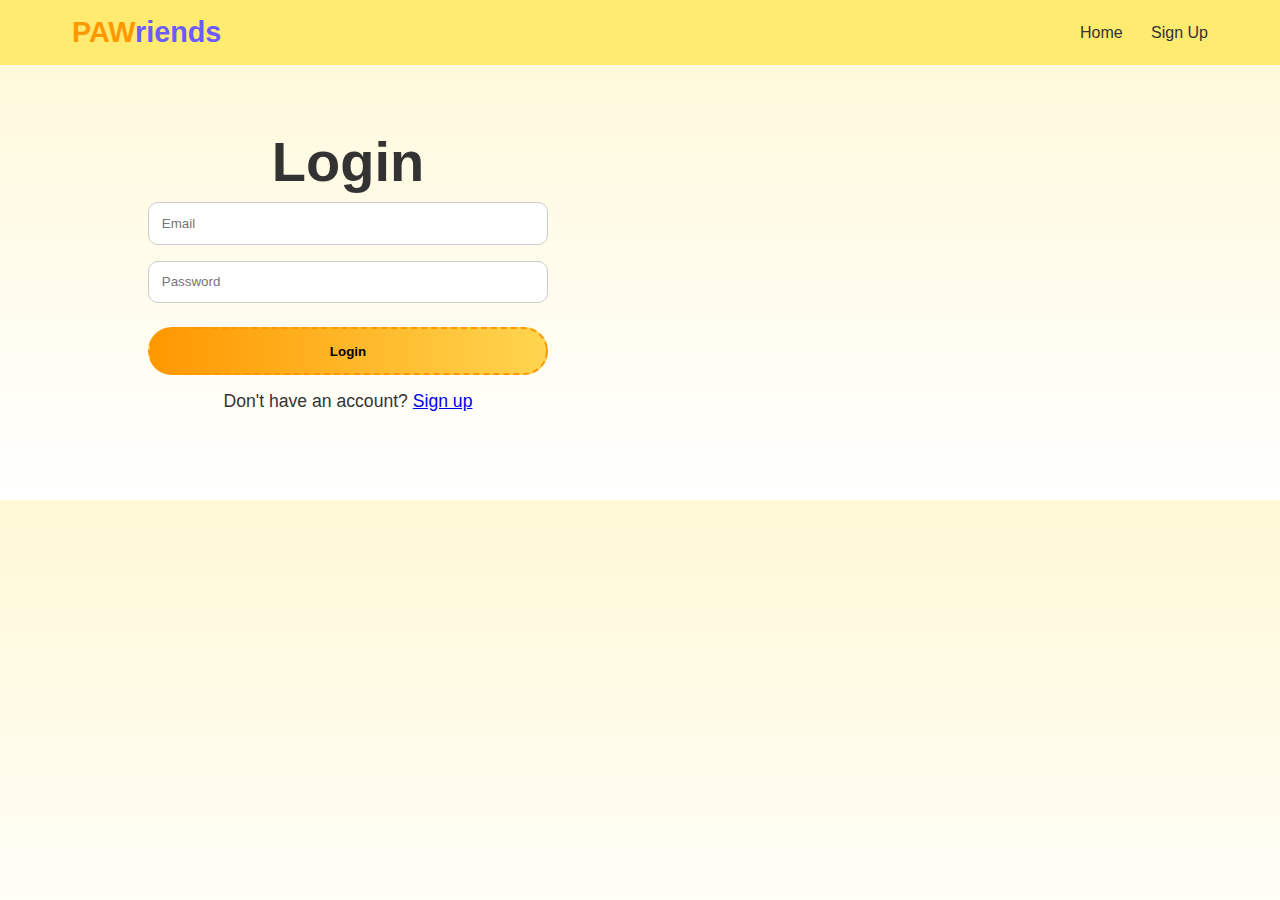
<file: login.html>
<!doctype html>
<html lang="en">
<head>
  <meta charset="UTF-8">
  <meta name="viewport" content="width=device-width, initial-scale=1.0">
  <title>Login | PAWriends</title>
  <link rel="stylesheet" href="style.css">
</head>
<body>

<!-- NAVIGATION -->
<header>
  <nav>
    <div class="logo">
      <span class="paw">PAW</span><span class="riends">riends</span>
    </div>
    <div class="nav-links">
      <a href="index.html">Home</a>
      <a href="signup.html">Sign Up</a>
    </div>
  </nav>
</header>

<!-- HERO / FORM SECTION -->
<section class="hero">
  <div class="hero-content" style="max-width:400px; margin:auto; text-align:center;">
    <h1>Login</h1>
    <form>
      <input type="email" placeholder="Email" style="width:100%;padding:0.8rem;margin:0.5rem 0;border-radius:10px;border:1px solid #ccc;">
      <input type="password" placeholder="Password" style="width:100%;padding:0.8rem;margin:0.5rem 0;border-radius:10px;border:1px solid #ccc;">
      <button type="button" class="btn primary" style="width:100%;margin-top:1rem;">Login</button>
    </form>
    <p style="margin-top:1rem;">Don't have an account? <a href="signup.html">Sign up</a></p>
    <p style="margin-top:0.5rem;"><a
</file>
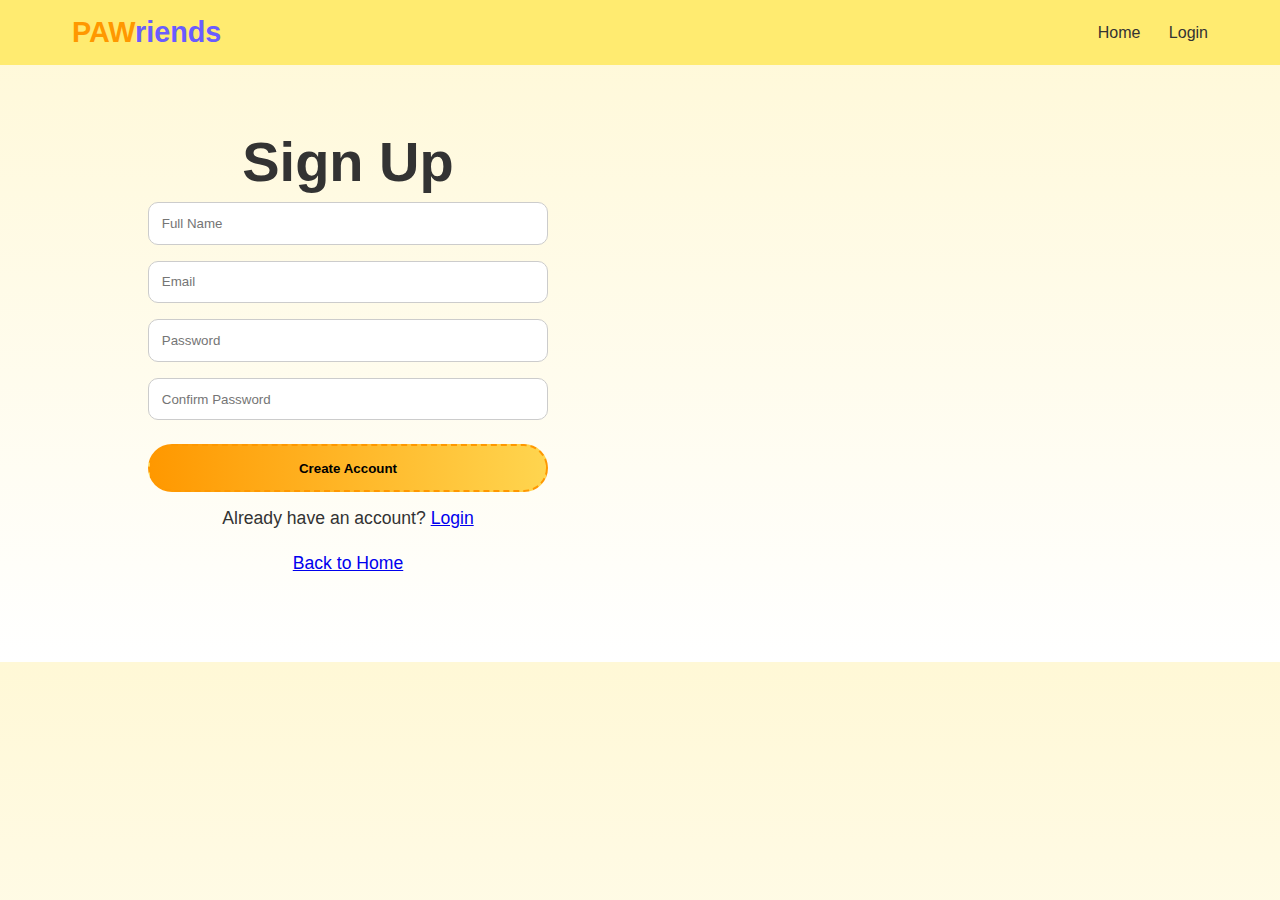
<file: signup.html>
<!doctype html>
<html lang="en">
  <head>
    <meta charset="UTF-8" />
    <meta name="viewport" content="width=device-width, initial-scale=1.0" />
    <title>Sign Up | PAWriends</title>
    <link rel="stylesheet" href="style.css" />
  </head>
  <body>
    <!-- NAVIGATION -->
    <header>
      <nav>
        <div class="logo">
          <span class="paw">PAW</span><span class="riends">riends</span>
        </div>
        <div class="nav-links">
          <a href="index.html">Home</a>
          <a href="login.html">Login</a>
        </div>
      </nav>
    </header>

    <!-- HERO / FORM SECTION -->
    <section class="hero">
      <div
        class="hero-content"
        style="max-width: 400px; margin: auto; text-align: center"
      >
        <h1>Sign Up</h1>
        <form>
          <input
            type="text"
            placeholder="Full Name"
            style="
              width: 100%;
              padding: 0.8rem;
              margin: 0.5rem 0;
              border-radius: 10px;
              border: 1px solid #ccc;
            "
          />
          <input
            type="email"
            placeholder="Email"
            style="
              width: 100%;
              padding: 0.8rem;
              margin: 0.5rem 0;
              border-radius: 10px;
              border: 1px solid #ccc;
            "
          />
          <input
            type="password"
            placeholder="Password"
            style="
              width: 100%;
              padding: 0.8rem;
              margin: 0.5rem 0;
              border-radius: 10px;
              border: 1px solid #ccc;
            "
          />
          <input
            type="password"
            placeholder="Confirm Password"
            style="
              width: 100%;
              padding: 0.8rem;
              margin: 0.5rem 0;
              border-radius: 10px;
              border: 1px solid #ccc;
            "
          />
          <button
            type="button"
            class="btn primary"
            style="width: 100%; margin-top: 1rem"
          >
            Create Account
          </button>
        </form>
        <p style="margin-top: 1rem">
          Already have an account? <a href="login.html">Login</a>
        </p>
        <p style="margin-top: 0.5rem"><a href="index.html">Back to Home</a></p>
      </div>
    </section>
  </body>
</html>
</file>
<file: style.css>
/* RESET */
* {
  margin: 0;
  padding: 0;
  box-sizing: border-box;
  font-family: "Poppins", "Segoe UI", sans-serif;
}

/* BODY */
body {
  background: linear-gradient(180deg, #fff8d6, #fff);
  color: #333;
}

/* NAVIGATION */
header {
  background: #ffeb70;
  position: sticky;
  top: 0;
  z-index: 10;
}

nav {
  max-width: 1200px;
  margin: auto;
  padding: 1rem 2rem;
  display: flex;
  justify-content: space-between;
  align-items: center;
}

/* LOGO */
.logo {
  font-size: 1.8rem;
  font-weight: 800;
}

.paw {
  color: #ff9800;
}

.riends {
  color: #6a5cff;
}

.nav-links a {
  margin-left: 1.5rem;
  text-decoration: none;
  font-weight: 500;
  color: #333;
}

.nav-links a:hover {
  color: #ff9800;
}

/* HERO */
.hero {
  display: grid;
  grid-template-columns: 1fr 1fr;
  align-items: center;
  gap: 2rem;
  padding: 4rem 2rem;
  max-width: 1200px;
  margin: auto;
}

.hero-content h1 {
  font-size: 3.5rem;
}

.hero-content p {
  margin: 1.5rem 0;
  font-size: 1.1rem;
}

.hero-image img {
  width: 100%;
  border-radius: 30px;
  box-shadow: 0 20px 40px rgba(255, 152, 0, 0.3);
}

/* BUTTONS */
.hero-buttons {
  display: flex;
  gap: 1rem;
}

.btn {
  padding: 0.9rem 2rem;
  border-radius: 30px;
  border: none;
  cursor: pointer;
  font-weight: 600;
}

.btn.primary {
  background: linear-gradient(90deg, #ff9800, #ffd54f);
  color: #000;
}

.btn {
  background: #fff;
  border: 2px dashed #ff9800;
}

.btn:hover {
  transform: translateY(-4px);
}

/* SECTIONS */
section {
  max-width: 1200px;
  margin: auto;
  padding: 4rem 2rem;
}

.section-title {
  text-align: center;
  font-size: 2.3rem;
  color: #ff9800;
  margin-bottom: 1rem;
}

.section-desc {
  text-align: center;
  max-width: 700px;
  margin: auto;
  margin-bottom: 3rem;
}

/* CARDS */
.cards {
  display: grid;
  grid-template-columns: repeat(auto-fit, minmax(260px, 1fr));
  gap: 2rem;
}

.card {
  background: #fff;
  border-radius: 25px;
  padding: 1.8rem;
  text-align: center;
  box-shadow: 0 10px 25px rgba(0, 0, 0, 0.08);
  transition: transform 0.3s;
}

.card:hover {
  transform: translateY(-8px);
}

.card img {
  width: 100%;
  height: 180px;
  object-fit: cover;
  border-radius: 20px;
  margin-bottom: 1rem;
}

.card h3 {
  color: #6a5cff;
  margin-bottom: 0.5rem;
}

/* FOOTER */
footer {
  background: #ffeb70;
  text-align: center;
  padding: 2rem;
  font-weight: 500;
}

/* RESPONSIVE */
@media (max-width: 768px) {
  .hero {
    grid-template-columns: 1fr;
    text-align: center;
  }
}
/* OUR PAW COMMUNITY IMAGES */
.community-content {
  display: flex;
  flex-direction: column;
  gap: 2rem;
  align-items: center;
}

.community-images {
  display: flex;
  gap: 1.5rem;
  justify-content: center;
  flex-wrap: wrap;
}

.community-images img {
  width: 260px; /* SAME WIDTH */
  height: 260px; /* SAME HEIGHT */
  object-fit: cover; /* CROPS PROPERLY */
  border-radius: 25px;
  box-shadow: 0 12px 25px rgba(0, 0, 0, 0.15);
  transition: transform 0.3s ease;
}

.community-images img:hover {
  transform: translateY(-6px);
}
/* About PAWriends Images */
.about-images {
  display: flex;
  flex-wrap: wrap;
  gap: 1rem;
  justify-content: center;
  margin: 2rem 0;
}

.about-images img {
  width: 180px;
  height: 180px;
  object-fit: cover;
  border-radius: 20px;
  box-shadow: 0 8px 20px rgba(0, 0, 0, 0.1);
  transition: transform 0.3s;
}

.about-images img:hover {
  transform: translateY(-5px);
}
/* SERVICES BUTTONS - FIXED PAW AND TEXT */
.service-btn {
  margin-top: 1.2rem;
  padding: 0.9rem 2rem 0.9rem 3rem; /* extra left padding for paw */
  border-radius: 35px; /* pill shape */
  border: none;
  cursor: pointer;
  font-weight: 700;
  font-size: 1rem;
  background: linear-gradient(135deg, #ffeb70, #ff9800, #ffd54f);
  color: #222;
  box-shadow: 0 6px 15px rgba(255, 152, 0, 0.35);
  transition: all 0.4s ease;
  position: relative;
  overflow: hidden;
}

.service-btn::before {
  content: "🐾";
  position: absolute;
  left: 15px;
  top: 50%;
  transform: translateY(-50%);
  font-size: 1.2rem;
}

.service-btn:hover {
  transform: translateY(-4px) scale(1.05);
  box-shadow: 0 12px 25px rgba(255, 152, 0, 0.5);
  background: linear-gradient(135deg, #ffd54f, #ff9800, #ffeb70);
}
</file>
